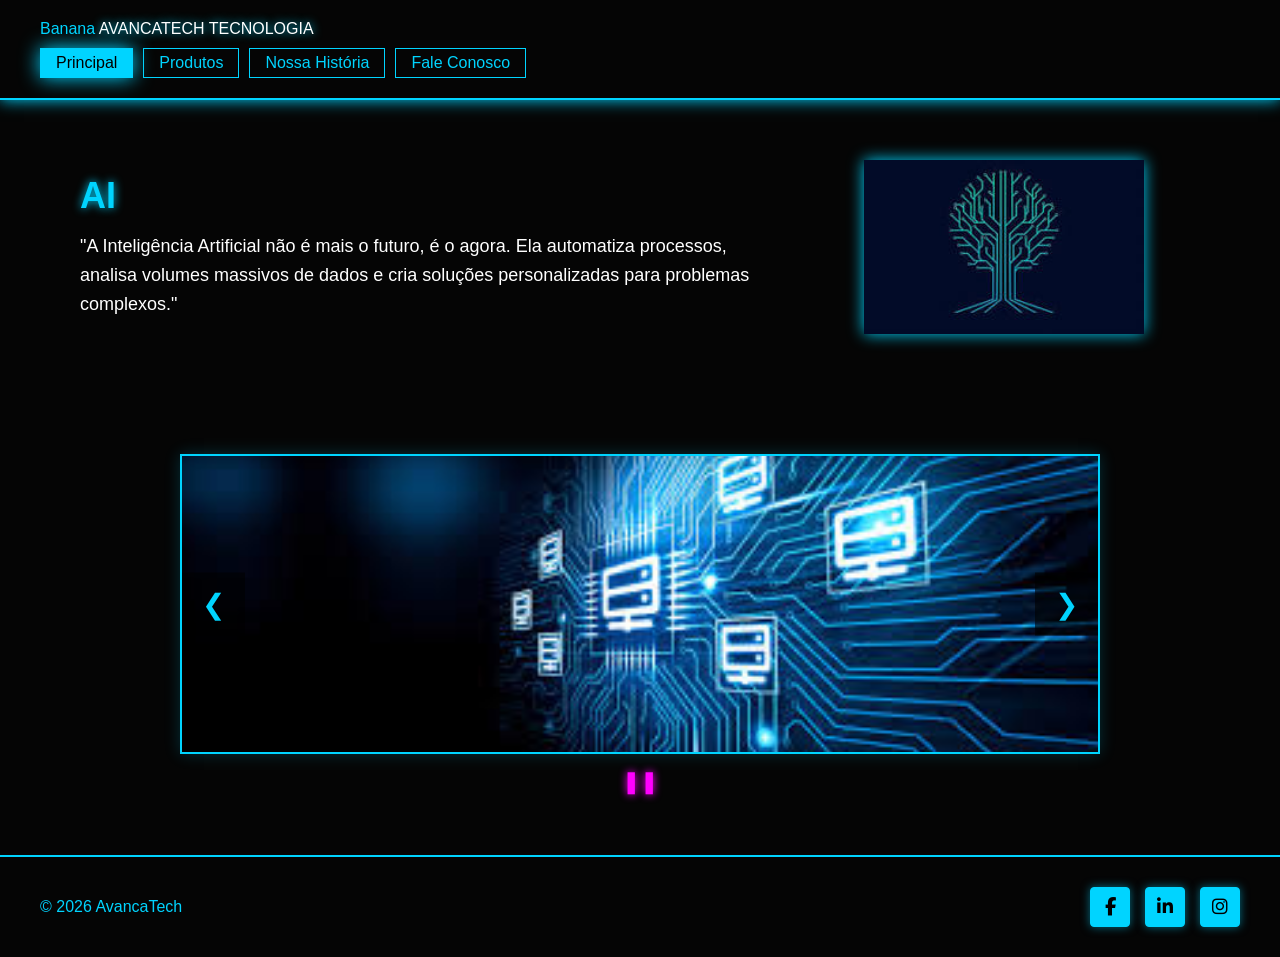
<file: index.html>
<!DOCTYPE html>
<html lang="pt-br">

<head>
    <meta charset="UTF-8">
    <meta name="viewport" content="width=device-width, initial-scale=1.0">
    <title>AvancaTech - Principal</title>
    <link rel="stylesheet" href="./css/style.css">
    <link rel="stylesheet" href="https://cdnjs.cloudflare.com/ajax/libs/font-awesome/6.4.2/css/all.min.css">
</head>

<body>

    <header>
        <div class="logo">Banana <span class="neon-blue">AVANCATECH TECNOLOGIA</span></div>
        <nav>
            <ul>
                <li><a href="index.html" class="active">Principal</a></li>
                <li><a href="produto.html">Produtos</a></li>
                <li><a href="historia.html">Nossa História</a></li>
                <li><a href="contato.html">Fale Conosco</a></li>
            </ul>
        </nav>
    </header>

    <main>
        <section class="secao-ai">
            <div class="conteudo-ai">
                <h1>AI</h1>
                <p class="citacao-ai">"A Inteligência Artificial não é mais o futuro, é o agora. Ela automatiza
                    processos, analisa volumes massivos de dados e cria soluções personalizadas para problemas
                    complexos."</p>
            </div>
            <div class="imagem-ai">
                <img src="./img/arvore.jpg" alt="Árvore Tecnológica" class="arvore-img">
            </div>
        </section>

        <section class="container-banner">
            <div class="moldura-banner">
                <button class="seta" onclick="mudarSlide(-1)">&#10094;</button>

                <div class="wrapper-img">
                    <img src="./img/tecnologia3.jpg" alt="Infraestrutura de Redes" class="banner-img active">

                    <img src="./img/tecnologia2.jpg" alt="Cerebro tecnologico" class="banner-img"
                        style="display: none;">

                    <img src="./img/tecnologia1.jpg" alt="Equipamento Tecnogico" class="banner-img"
                        style="display: none;">
                </div>

                <button class="seta" onclick="mudarSlide(1)">&#10095;</button>
            </div>

            <div class="controles">
                <button id="btn-play-pause" onclick="alternarAutoPlay()">&#10074;&#10074;</button>
            </div>
        </section>
    </main>

    <footer>
        <p>&copy; 2026 AvancaTech</p>
        <div class="social-grid">
            <a href="#" class="btn-cyber facebook"><i class="fa-brands fa-facebook-f"></i></a>
            <a href="#" class="btn-cyber linkedin"><i class="fa-brands fa-linkedin-in"></i></a>
            <a href="#" class="btn-cyber instagram"><i class="fa-brands fa-instagram"></i></a>
        </div>
    </footer>

    <script>
        let slideIndex = 0;
        let autoPlayTimer = null;
        let executando = true;

        function mostrarSlide(index) {
            const slides = document.querySelectorAll('.banner-img');

            if (index >= slides.length) { slideIndex = 0; }
            if (index < 0) { slideIndex = slides.length - 1; }

            slides.forEach(slide => {
                slide.style.display = 'none';
                slide.classList.remove('active');
            });

            slides[slideIndex].style.display = 'block';
            slides[slideIndex].classList.add('active');
        }

        function mudarSlide(direcao) {
            slideIndex += direcao;
            mostrarSlide(slideIndex);
            resetarTempo();
        }

        function iniciarAutoPlay() {
            autoPlayTimer = setInterval(() => {
                slideIndex++;
                mostrarSlide(slideIndex);
            }, 4000); // Muda a foto a cada 4 segundos
        }

        function alternarAutoPlay() {
            const btn = document.getElementById('btn-play-pause');
            if (executando) {
                clearInterval(autoPlayTimer);
                btn.innerHTML = "&#9654;"; // Desenha o ícone de Play
                executando = false;
            } else {
                iniciarAutoPlay();
                btn.innerHTML = "&#10074;&#10074;"; // Desenha o ícone de Pause
                executando = true;
            }
        }

        function resetarTempo() {
            if (executando) {
                clearInterval(autoPlayTimer);
                iniciarAutoPlay();
            }
        }

        window.onload = () => {
            iniciarAutoPlay();
        };
    </script>

</body>

</html>
</file>
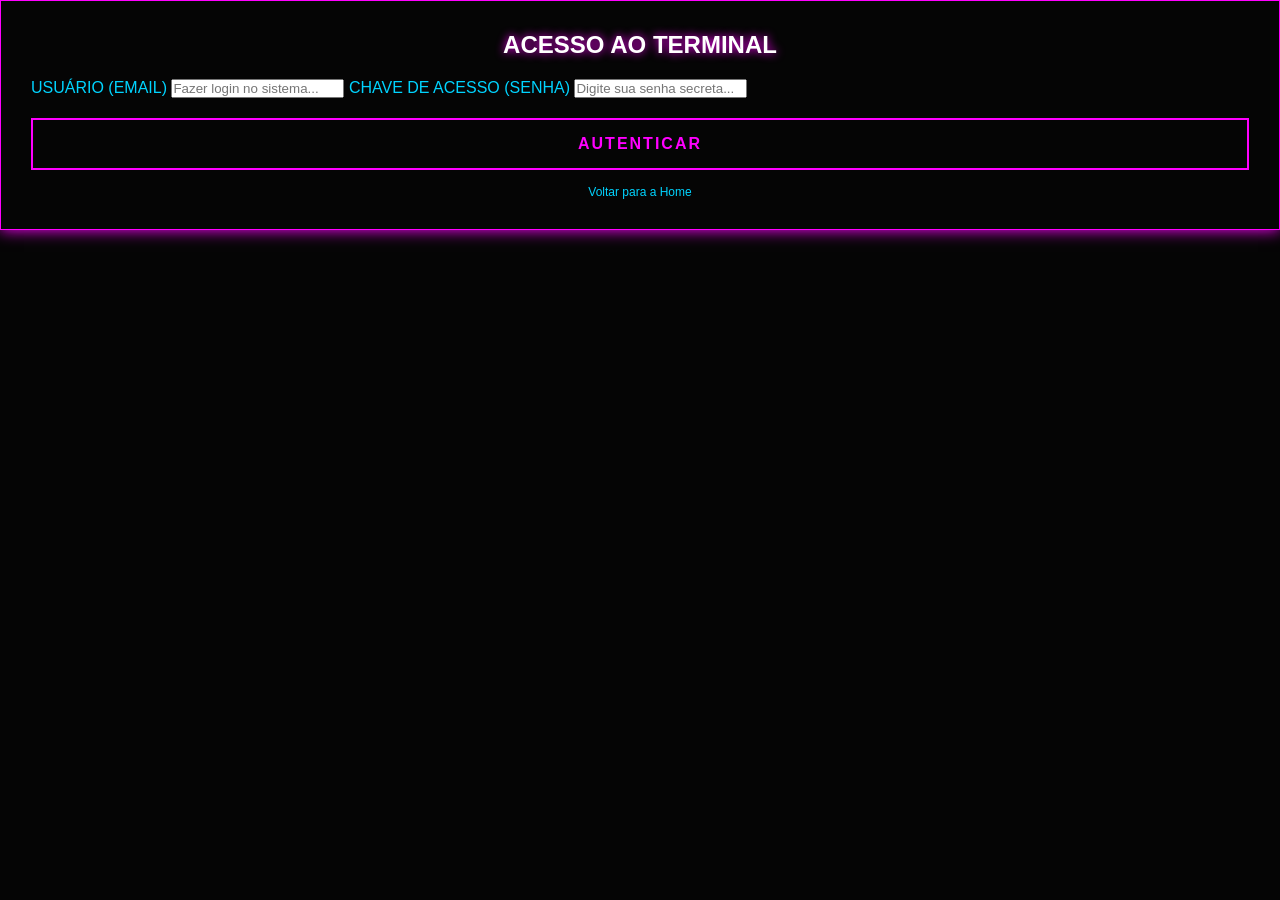
<file: cadastro.html>
<!DOCTYPE html>
<html lang="pt-br">

<head>
    <meta charset="UTF-8">
    <meta name="viewport" content="width=device-width, initial-scale=1.0">
    <title>AvancaTech - Acesso ao Terminal</title>
    <link rel="stylesheet" href="./css/style.css">
</head>

<body>
    <div class="form-container">
        <form class="cyber-form" style="border: 1px solid #ff00ff; padding: 30px; box-shadow: 0 0 15px #ff00ff;">
            <h2 style="text-align: center; color: #fff; text-shadow: 0 0 10px #ff00ff; margin-bottom: 20px;">ACESSO AO
                TERMINAL</h2>

            <label>USUÁRIO (EMAIL)</label>
            <input type="email" placeholder="Fazer login no sistema...">

            <label>CHAVE DE ACESSO (SENHA)</label>
            <input type="password" placeholder="Digite sua senha secreta...">

            <button type="submit" class="btn-enviar" style="border-color: #ff00ff; color: #ff00ff;">AUTENTICAR</button>
            <p style="text-align: center; font-size: 12px; margin-top: 15px;"><a href="index.html"
                    style="color: #00d4ff; text-decoration: none;">Voltar para a Home</a></p>
        </form>
    </div>
</body>

</html>
</file>
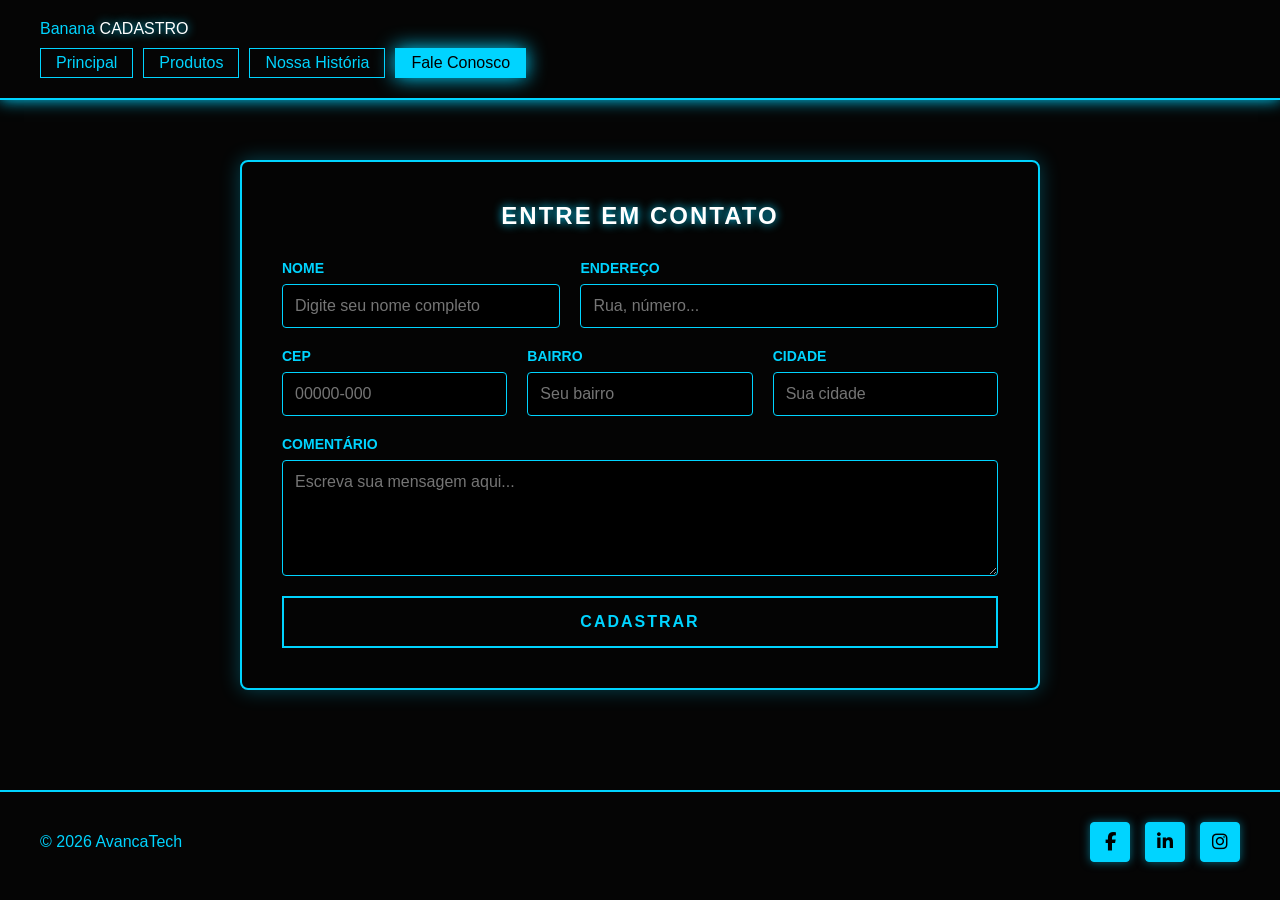
<file: contato.html>
<!DOCTYPE html>
<html lang="pt-br">

<head>
    <meta charset="UTF-8">
    <meta name="viewport" content="width=device-width, initial-scale=1.0">
    <title>AvancaTech - Fale Conosco</title>
    <link rel="stylesheet" href="./css/style.css">
    <link rel="stylesheet" href="https://cdnjs.cloudflare.com/ajax/libs/font-awesome/6.4.2/css/all.min.css">
</head>

<body>

    <header>
        <div class="logo">Banana <span class="neon-blue">CADASTRO</span></div>
        <nav>
            <ul>
                <li><a href="index.html">Principal</a></li>
                <li><a href="produto.html">Produtos</a></li>
                <li><a href="historia.html">Nossa História</a></li>
                <li><a href="contato.html" class="active">Fale Conosco</a></li>
            </ul>
        </nav>
    </header>

    <main>
        <section class="secao-contato">
            <div class="card-formulario">
                <h2>ENTRE EM CONTATO</h2>
                
                <form action="#" method="POST">
                    <div class="form-linha">
                        <div class="form-group flex-2">
                            <label for="nome">Nome</label>
                            <input type="text" id="nome" placeholder="Digite seu nome completo">
                        </div>
                        <div class="form-group flex-3">
                            <label for="endereco">Endereço</label>
                            <input type="text" id="endereco" placeholder="Rua, número...">
                        </div>
                    </div>

                    <div class="form-linha">
                        <div class="form-group">
                            <label for="cep">CEP</label>
                            <input type="text" id="cep" placeholder="00000-000">
                        </div>
                        <div class="form-group">
                            <label for="bairro">Bairro</label>
                            <input type="text" id="bairro" placeholder="Seu bairro">
                        </div>
                        <div class="form-group">
                            <label for="cidade">Cidade</label>
                            <input type="text" id="cidade" placeholder="Sua cidade">
                        </div>
                    </div>

                    <div class="form-group">
                        <label for="comentario">Comentário</label>
                        <textarea id="comentario" rows="5" placeholder="Escreva sua mensagem aqui..."></textarea>
                    </div>

                    <button type="submit" class="btn-enviar">CADASTRAR</button>
                </form>

            </div>
        </section>
    </main>

    <footer>
        <p>&copy; 2026 AvancaTech</p>
        <div class="social-grid">
            <a href="#" class="btn-cyber facebook"><i class="fa-brands fa-facebook-f"></i></a>
            <a href="#" class="btn-cyber linkedin"><i class="fa-brands fa-linkedin-in"></i></a>
            <a href="#" class="btn-cyber instagram"><i class="fa-brands fa-instagram"></i></a>
        </div>
    </footer>

</body>

</html>
</file>
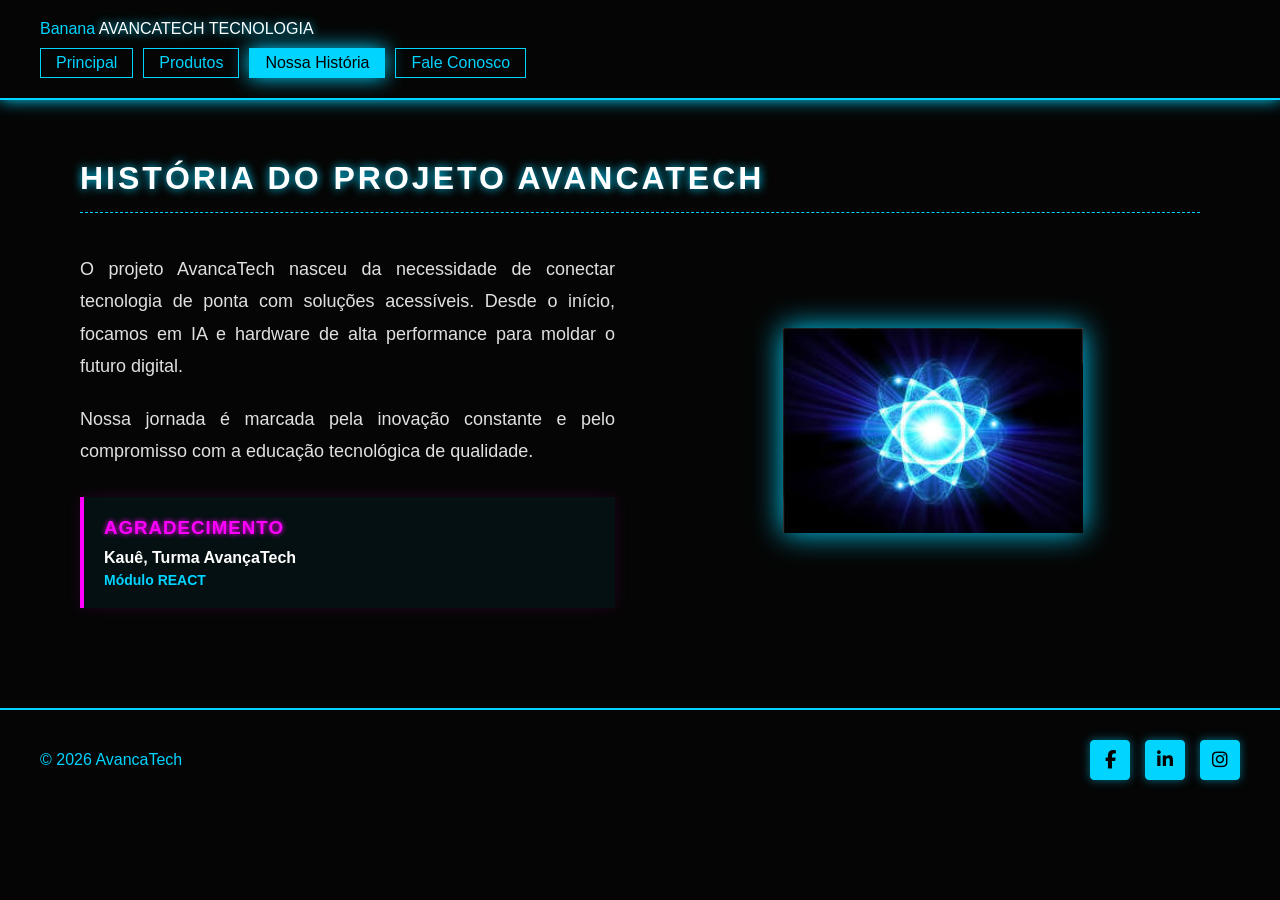
<file: historia.html>
<!DOCTYPE html>
<html lang="pt-br">

<head>
    <meta charset="UTF-8">
    <meta name="viewport" content="width=device-width, initial-scale=1.0">
    <title>AvancaTech - Nossa História</title>
    <link rel="stylesheet" href="./css/style.css">
    <link rel="stylesheet" href="https://cdnjs.cloudflare.com/ajax/libs/font-awesome/6.4.2/css/all.min.css">
</head>

<body>

    <header>
        <div class="logo">Banana <span class="neon-blue">AVANCATECH TECNOLOGIA</span></div>
        <nav>
            <ul>
                <li><a href="index.html">Principal</a></li>
                <li><a href="produto.html">Produtos</a></li>
                <li><a href="historia.html" class="active">Nossa História</a></li>
                <li><a href="contato.html">Fale Conosco</a></li>
            </ul>
        </nav>
    </header>

    <main>
        <section class="secao-historia">
            
            <h1 class="titulo-historia">HISTÓRIA DO PROJETO AVANCATECH</h1>
            
            <div class="container-dossie">
                
                <div class="texto-dossie">
                    <p class="paragrafo-cyber">O projeto AvancaTech nasceu da necessidade de conectar tecnologia de ponta com soluções acessíveis. Desde o início, focamos em IA e hardware de alta performance para moldar o futuro digital.</p>
                    <p class="paragrafo-cyber">Nossa jornada é marcada pela inovação constante e pelo compromisso com a educação tecnológica de qualidade.</p>
                    
                    <div class="bloco-agradecimento">
                        <h3>AGRADECIMENTO</h3>
                        <p>Kauê, Turma AvançaTech</p>
                        <p class="modulo-tag">Módulo REACT</p>
                    </div>
                </div>

                <div class="imagem-dossie">
                    <img src="./img/atomo.jpg" alt="Átomo Tecnológico" class="atomo-animado">
                </div>

            </div>

        </section>
    </main>

    <footer>
        <p>&copy; 2026 AvancaTech</p>
        <div class="social-grid">
            <a href="#" class="btn-cyber facebook"><i class="fa-brands fa-facebook-f"></i></a>
            <a href="#" class="btn-cyber linkedin"><i class="fa-brands fa-linkedin-in"></i></a>
            <a href="#" class="btn-cyber instagram"><i class="fa-brands fa-instagram"></i></a>
        </div>
    </footer>

</body>

</html>
</file>
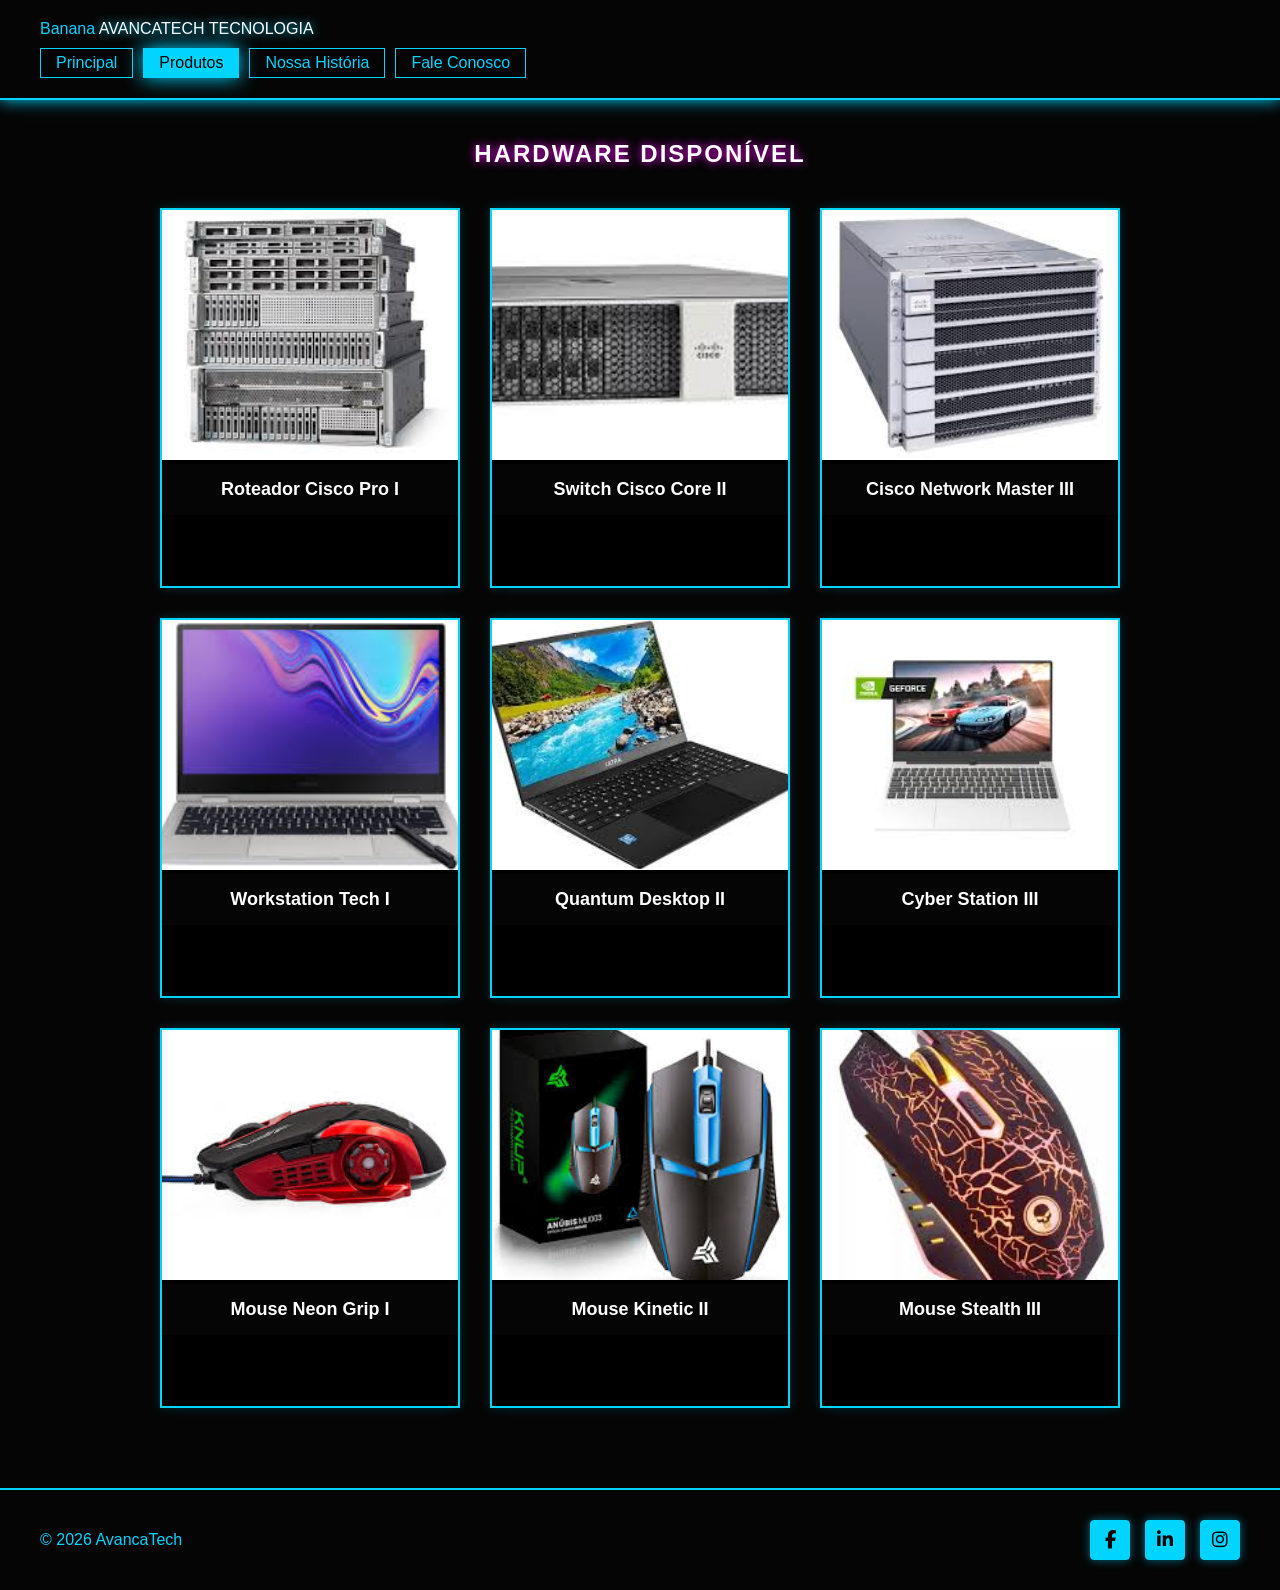
<file: produto.html>
<!DOCTYPE html>
<html lang="pt-br">

<head>
    <meta charset="UTF-8">
    <meta name="viewport" content="width=device-width, initial-scale=1.0">
    <title>AvancaTech - Nossos Produtos</title>
    <link rel="stylesheet" href="./css/style.css">
    <link rel="stylesheet" href="https://cdnjs.cloudflare.com/ajax/libs/font-awesome/6.4.2/css/all.min.css">
</head>

<body>

    <header>
        <div class="logo">Banana <span class="neon-blue">AVANCATECH TECNOLOGIA</span></div>
        <nav>
            <ul>
                <li><a href="index.html">Principal</a></li>
                <li><a href="produto.html" class="active">Produtos</a></li>
                <li><a href="historia.html">Nossa História</a></li>
                <li><a href="contato.html">Fale Conosco</a></li>
            </ul>
        </nav>
    </header>

    <main>
        <section class="secao-produtos">
            <h2 class="titulo-secao">HARDWARE DISPONÍVEL</h2>
            
            <div class="grid-produtos">
                
                <div class="produto-card">
                    <img src="./img/cisco1.jpg" alt="Roteador Cisco Pro I" class="produto-img">
                    <div class="produto-info-basica">
                        <h3>Roteador Cisco Pro I</h3>
                    </div>
                    <div class="info-overlay">
                        <p>Roteador modular de alta densidade. Gerenciamento de tráfego pesado com segurança avançada e portas gigabit integradas.</p>
                    </div>
                </div>

                <div class="produto-card">
                    <img src="./img/cisco2.jpg" alt="Switch Cisco Core II" class="produto-img">
                    <div class="produto-info-basica">
                        <h3>Switch Cisco Core II</h3>
                    </div>
                    <div class="info-overlay">
                        <p>Switch corporativo de camada 3. Alta velocidade de comutação para matrizes de dados complexas e servidores locais.</p>
                    </div>
                </div>

                <div class="produto-card">
                    <img src="./img/cisco3.jpg" alt="Cisco Network Master III" class="produto-img">
                    <div class="produto-info-basica">
                        <h3>Cisco Network Master III</h3>
                    </div>
                    <div class="info-overlay">
                        <p>Módulo de processamento de rede redundante. Estabilidade total para backbones corporativos e conexões dedicadas.</p>
                    </div>
                </div>

                <div class="produto-card">
                    <img src="./img/computador1.jpg" alt="Workstation Tech I" class="produto-img">
                    <div class="produto-info-basica">
                        <h3>Workstation Tech I</h3>
                    </div>
                    <div class="info-overlay">
                        <p>Notebook corporativo de alta performance. Tela antirreflexo e bateria de longa duração para operações de campo.</p>
                    </div>
                </div>

                <div class="produto-card">
                    <img src="./img/computador2.jpg" alt="Quantum Desktop II" class="produto-img">
                    <div class="produto-info-basica">
                        <h3>Quantum Desktop II</h3>
                    </div>
                    <div class="info-overlay">
                        <p>Notebook ultrafino de última geração. Processador veloz para multitarefas pesadas, compilação de código e modelagem de IA.</p>
                    </div>
                </div>

                <div class="produto-card">
                    <img src="./img/computador3.jpg" alt="Cyber Station III" class="produto-img">
                    <div class="produto-info-basica">
                        <h3>Cyber Station III</h3>
                    </div>
                    <div class="info-overlay">
                        <p>Notebook gamer de alta fidelidade com placa dedicada RTX. Máxima taxa de atualização para simulações e renderização gráfica.</p>
                    </div>
                </div>

                <div class="produto-card">
                    <img src="./img/mouse1.jpg" alt="Mouse Neon Grip I" class="produto-img">
                    <div class="produto-info-basica">
                        <h3>Mouse Neon Grip I</h3>
                    </div>
                    <div class="info-overlay">
                        <p>Mouse ergonômico com switches mecânicos e iluminação em LED vermelho. Pegada firme e precisão rápida.</p>
                    </div>
                </div>

                <div class="produto-card">
                    <img src="./img/mouse2.jpg" alt="Mouse Kinetic II" class="produto-img">
                    <div class="produto-info-basica">
                        <h3>Mouse Kinetic II</h3>
                    </div>
                    <div class="info-overlay">
                        <p>Mouse gamer com iluminação azul neon e ajuste de DPI por botão físico. Cliques macios e sensor óptico de alta precisão.</p>
                    </div>
                </div>

                <div class="produto-card">
                    <img src="./img/mouse3.jpg" alt="Mouse Stealth III" class="produto-img">
                    <div class="produto-info-basica">
                        <h3>Mouse Stealth III</h3>
                    </div>
                    <div class="info-overlay">
                        <p>Mouse premium com acabamento texturizado em rachaduras de energia. Design anatômico ideal para longas jornadas de uso.</p>
                    </div>
                </div>

            </div>
        </section>
    </main>

    <footer>
        <p>&copy; 2026 AvancaTech</p>
        <div class="social-grid">
            <a href="#" class="btn-cyber facebook"><i class="fa-brands fa-facebook-f"></i></a>
            <a href="#" class="btn-cyber linkedin"><i class="fa-brands fa-linkedin-in"></i></a>
            <a href="#" class="btn-cyber instagram"><i class="fa-brands fa-instagram"></i></a>
        </div>
    </footer>

</body>

</html>
</file>
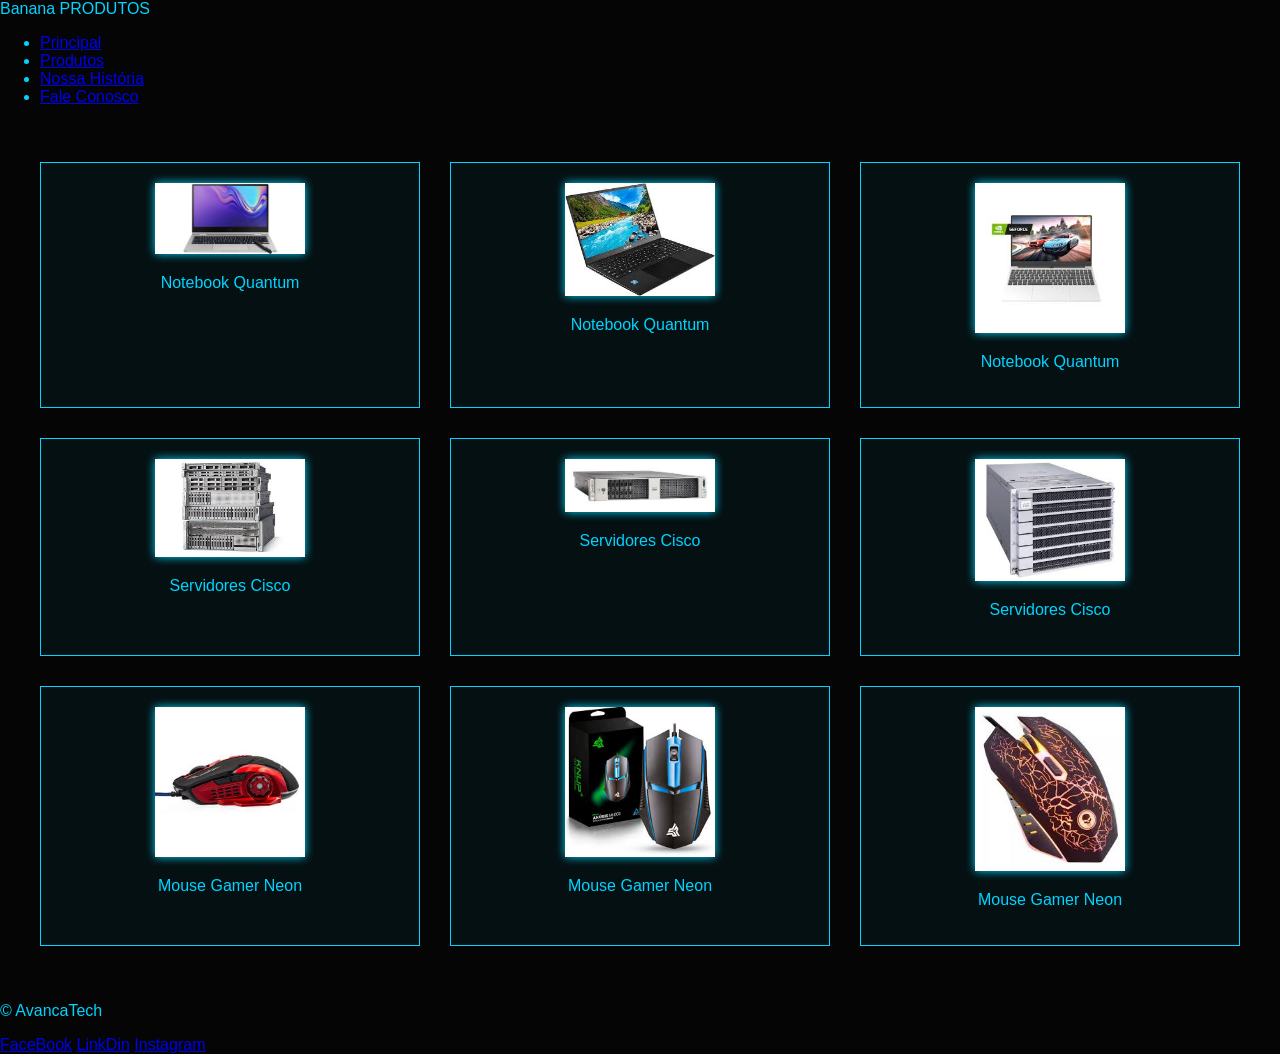
<file: produtos.html>
<!DOCTYPE html>
<html lang="pt-br">

<head>
    <meta charset="UTF-8">
    <title>AvancaTech - Produtos</title>
<link rel="stylesheet" href="./css/produto.css">

<body>
    <header>
        <div class="logo">Banana <span class="neon-blue">PRODUTOS</span></div>
        <nav>
            <ul>
                <li><a href="index.html">Principal</a></li>
                <li><a href="produtos.html" class="active">Produtos</a></li>
                <li><a href="historia.html">Nossa História</a></li>
                <li><a href="contato.html">Fale Conosco</a></li>
            </ul>
        </nav>
    </header>

    <main class="grid-container">
        <div class="produto-card">
            <img src="img/computador1.jpg" alt="Notebook Quantum">
            <p>Notebook Quantum</p>
        </div>
        <div class="produto-card">
            <img src="img/computador2.jpg" alt="Notebook Quantum">
            <p>Notebook Quantum</p>
        </div>
        <div class="produto-card">
            <img src="img/computador3.jpg" alt="Notebook Quantum">
            <p>Notebook Quantum</p>
        </div>

        <div class="produto-card">
            <img src="img/cisco1.jpg" alt="Servidores Cisco">
            <p>Servidores Cisco</p>
        </div>
        <div class="produto-card">
            <img src="img/cisco2.jpg" alt="Servidores Cisco">
            <p>Servidores Cisco</p>
        </div>
        <div class="produto-card">
            <img src="img/cisco3.jpg" alt="Servidores Cisco">
            <p>Servidores Cisco</p>
        </div>

        <div class="produto-card">
            <img src="img/mouse1.jpg" alt="Mouse Gamer">
            <p>Mouse Gamer Neon</p>
        </div>
        <div class="produto-card">
            <img src="img/mouse2.jpg" alt="Mouse Gamer">
            <p>Mouse Gamer Neon</p>
        </div>
        <div class="produto-card">
            <img src="img/mouse3.jpg" alt="Mouse Gamer">
            <p>Mouse Gamer Neon</p>
        </div>
    </main>

    <footer>
        <p>&copy; AvancaTech</p>
        <div class="social-grid">
            <a href="#" class="btn-cyber">FaceBook</a>
            <a href="#" class="btn-cyber">LinkDin</a>
            <a href="#" class="btn-cyber">Instagram</a>
        </div>
    </footer>
</body>

</html>
</file>
<file: css/style.css>
/* ==========================================================================
   1. GERAL E CORES CYBERPUNK
   ========================================================================== */
* {
    margin: 0;
    padding: 0;
    box-sizing: border-box;
    font-family: sans-serif;
}

body {
    background-color: #050505;
    /* Fundo preto absoluto estilo hacker */
    color: #00d4ff;
    /* Texto padrão em azul neon */
}

/* ==========================================================================
   2. HEADER E NAVEGAÇÃO
   ========================================================================== */
header {
    border-bottom: 2px solid #00d4ff;
    padding: 20px 40px;
    box-shadow: 0 0 15px #00d4ff;
    background-color: #050505;
    position: relative;
    z-index: 10;
}

.neon-blue {
    color: #fff;
    text-shadow: 0 0 10px #00d4ff;
    animation: flicker 3s infinite alternate;
    /* Aplica a animação de piscar no logo */
}

nav ul {
    display: flex;
    list-style: none;
    gap: 10px;
    margin-top: 10px;
}

nav a {
    text-decoration: none;
    color: #00d4ff;
    border: 1px solid #00d4ff;
    padding: 5px 15px;
    transition: 0.3s;
    display: inline-block;
}

/* Quando passa o mouse ou a página está ativa, o botão inverte: fundo azul e texto preto */
nav a:hover,
nav a.active {
    background: #00d4ff;
    color: #000 !important;
    box-shadow: 0 0 20px #00d4ff;
}

/* ==========================================================================
   3. SEÇÃO IA (HOME)
   ========================================================================== */

.secao-ai {
    display: flex;
    padding: 60px 40px;
    align-items: center;
    justify-content: space-between;
    max-width: 1200px;
    margin: 0 auto;
    gap: 40px;
}

.conteudo-ai {
    width: 60%;
    /* Dá espaço de sobra para o texto se espalhar */
}

.conteudo-ai h1 {
    color: #00d4ff;
    font-size: 36px;
    text-shadow: 0 0 10px #00d4ff;
    margin-bottom: 15px;
}

.citacao-ai {
    color: #fff;
    font-size: 18px;
    line-height: 1.6;
}

.imagem-ai {
    width: 35%;
    /* Separa o espaço ideal para o lado direito */
    display: flex;
    justify-content: center;
}

.arvore-img {
    width: 100%;
    max-width: 280px;
    /* Aumenta a árvore para ela não sumir na tela */
    height: auto;
    transition: 0.5s;
    filter: drop-shadow(0 0 8px #00d4ff);
}

/* Efeito cyberpunk ao passar o mouse na árvore */
.arvore-img:hover {
    transform: scale(1.1) rotate(2deg);
    filter: drop-shadow(0 0 25px #00d4ff);
}

/* ==========================================================================
   4. SISTEMAS AVANÇADOS (CARDS)
   ========================================================================== */
.secao-cards {
    padding: 60px 40px;
    text-align: center;
}

.titulo-secao {
    color: #fff;
    text-shadow: 0 0 10px #ff00ff;
    margin-bottom: 40px;
    letter-spacing: 2px;
}

.grid-cards {
    display: flex;
    gap: 20px;
    justify-content: center;
    flex-wrap: wrap;
}

.cyber-card {
    background: rgba(0, 0, 0, 0.6);
    border: 1px solid #00d4ff;
    padding: 30px;
    width: 280px;
    text-align: left;
    position: relative;
    transition: 0.4s;
}

/* Efeito de mudança de cor de Azul para Rosa nos cards ao passar o mouse */
.cyber-card:hover {
    border-color: #ff00ff;
    box-shadow: 0 0 20px #ff00ff;
    transform: translateY(-5px);
}

.card-icone {
    font-size: 30px;
    color: #ff00ff;
    margin-bottom: 15px;
}

.cyber-card h3 {
    color: #fff;
    margin-bottom: 10px;
}

.cyber-card p {
    font-size: 14px;
    color: #888;
    line-height: 1.5;
    margin-bottom: 20px;
}

.card-status {
    font-size: 10px;
    color: #00d4ff;
    border: 1px solid #00d4ff;
    padding: 2px 6px;
    position: absolute;
    bottom: 15px;
    right: 15px;
}


/* ==========================================================================
   5. SEÇÃO DE PRODUTOS (EFEITO HOVER SECRETO)
   ========================================================================== */
.secao-produtos {
    padding: 40px;
    text-align: center;
}

.grid-produtos {
    display: flex;
    gap: 30px;
    justify-content: center;
    flex-wrap: wrap;
    /* Faz com que os 9 produtos quebrem linha e fiquem organizados */
    margin-top: 30px;
}

.produto-card {
    background: #000;
    border: 2px solid #00d4ff;
    width: 300px;
    height: 380px;
    /* Aumentamos um pouco a altura para caber imagem e título perfeitamente */
    position: relative;
    overflow: hidden;
    box-shadow: 0 0 10px rgba(0, 212, 255, 0.2);
    transition: 0.3s;
}

.produto-card:hover {
    box-shadow: 0 0 20px #00d4ff;
}

.produto-img {
    width: 100%;
    height: 250px;
    /* Definimos uma altura fixa para a imagem não sumir */
    object-fit: cover;
    /* Faz a imagem se adaptar sem distorcer */
}

.produto-info-basica {
    padding: 15px;
    background: #050505;
    text-align: center;
}

.produto-info-basica h3 {
    color: #fff;
    font-size: 18px;
}

/* Caixa de texto com especificações técnicas escondida por padrão */
.info-overlay {
    position: absolute;
    bottom: -100%;
    left: 0;
    width: 100%;
    height: 100%;
    background: rgba(5, 5, 5, 0.95);
    display: flex;
    align-items: center;
    justify-content: center;
    padding: 20px;
    transition: 0.4s ease;
    opacity: 0;
}

/* Quando o mouse passa no card, a caixa de texto sobe e aparece */
.produto-card:hover .info-overlay {
    bottom: 0;
    opacity: 1;
}

.info-overlay p {
    color: #00d4ff;
    font-size: 15px;
    line-height: 1.6;
    text-align: center;
    border: 1px dashed #00d4ff;
    padding: 15px;
}

/* ==========================================================================
   6. BANNER / CARROSSEL
   ========================================================================== */
.container-banner {
    padding: 20px 40px;
    text-align: center;
}

.moldura-banner {
    border: 2px solid #00d4ff;
    height: 300px;
    display: flex;
    overflow: hidden;
    position: relative;
}

.wrapper-img {
    width: 100%;
    height: 100%;
}

.banner-img {
    width: 100%;
    height: 100%;
    object-fit: cover;
    transition: 0.8s;
}

.banner-img:hover {
    transform: scale(1.05);
}

.seta {
    background: rgba(0, 0, 0, 0.5);
    color: #00d4ff;
    border: none;
    font-size: 30px;
    cursor: pointer;
    padding: 0 20px;
    z-index: 2;
}

.play-pause {
    color: #ff00ff;
    text-shadow: 0 0 10px #ff00ff;
    font-size: 20px;
    cursor: pointer;
}

/* ==========================================================================
   7. RODAPÉ E REDES SOCIAIS (PRETO E AZUL)
   ========================================================================== */
footer {
    border-top: 2px solid #00d4ff;
    padding: 30px 40px;
    display: flex;
    justify-content: space-between;
    align-items: center;
    margin-top: 40px;
    background-color: #050505;
}

.social-grid {
    display: flex;
    gap: 15px;
}

/* Estilização das redes sociais: Fundo Azul Neon e Ícone Preto */
.social-grid .btn-cyber {
    text-decoration: none;
    background-color: #00d4ff;
    /* Fundo azul do site */
    color: #000000 !important;
    /* Ícone preto */
    border: 1px solid #00d4ff;
    width: 40px;
    height: 40px;
    font-size: 18px;
    display: flex;
    align-items: center;
    justify-content: center;
    border-radius: 4px;
    box-shadow: 0 0 10px rgba(0, 212, 255, 0.5);
    transition: 0.3s ease;
}

/* Quando passa o mouse na rede social, ela brilha em rosa e inverte o ícone para branco */
.social-grid .btn-cyber:hover {
    background-color: transparent;
    color: #ff00ff !important;
    border-color: #ff00ff;
    box-shadow: 0 0 20px #ff00ff;
    transform: translateY(-3px);
}

/* ==========================================================================
   8. ANIMAÇÕES EXTRA E BARRA DE ROLAGEM
   ========================================================================== */
@keyframes flicker {

    0%,
    18%,
    22%,
    25%,
    38%,
    41%,
    100% {
        text-shadow: 0 0 10px #00d4ff, 0 0 20px #00d4ff;
    }

    20%,
    24%,
    40% {
        text-shadow: none;
    }
}

/* Customização da barra de rolagem lateral do navegador */
::-webkit-scrollbar {
    width: 10px;
}

::-webkit-scrollbar-track {
    background: #050505;
}

::-webkit-scrollbar-thumb {
    background: #00d4ff;
    border-radius: 5px;
    box-shadow: 0 0 10px #00d4ff;
}

::-webkit-scrollbar-thumb:hover {
    background: #ff00ff;
}

/* ==========================================================================
   9. SEÇÃO NOSSA HISTÓRIA (ESTILO DOSSIÊ CYBERPUNK)
   ========================================================================== */
.secao-historia {
    padding: 60px 40px;
    max-width: 1200px;
    margin: 0 auto;
    /* Centraliza a seção no meio de telas grandes */
}

.titulo-historia {
    color: #fff;
    text-shadow: 0 0 10px #00d4ff;
    font-size: 32px;
    margin-bottom: 40px;
    text-transform: uppercase;
    letter-spacing: 3px;
    border-bottom: 1px dashed #00d4ff;
    padding-bottom: 15px;
}

.container-dossie {
    display: flex;
    gap: 50px;
    align-items: center;
    justify-content: space-between;
    flex-wrap: wrap;
    /* Garante que em telas menores a imagem vá para baixo do texto */
}

.texto-dossie {
    flex: 1;
    min-width: 300px;
}

.paragrafo-cyber {
    font-size: 18px;
    line-height: 1.8;
    color: #e0e0e0;
    margin-bottom: 20px;
    text-align: justify;
}

/* Caixa Hacker para o Agradecimento */
.bloco-agradecimento {
    background: rgba(0, 212, 255, 0.05);
    border-left: 4px solid #ff00ff;
    padding: 20px;
    margin-top: 30px;
    box-shadow: 0 0 15px rgba(255, 0, 255, 0.1);
}

.bloco-agradecimento h3 {
    color: #ff00ff;
    text-shadow: 0 0 5px #ff00ff;
    margin-bottom: 10px;
    letter-spacing: 1px;
}

.bloco-agradecimento p {
    color: #fff;
    font-size: 16px;
    font-weight: bold;
}

.modulo-tag {
    color: #00d4ff !important;
    font-size: 14px !important;
    margin-top: 5px;
}

/* Área da Imagem e a Animação de Giro */
.imagem-dossie {
    flex: 1;
    display: flex;
    justify-content: center;
    min-width: 300px;
}

.atomo-animado {
    width: 300px;
    height: 300px;
    object-fit: contain;
    filter: drop-shadow(0 0 15px #00d4ff);
    /* Executa a animação chamada 'girarAtomo', durando 10 segundos, de forma linear e infinita */
    animation: girarAtomo 10s linear infinite;
}

/* Regra da animação: faz o elemento ir de 0 graus até 360 graus de rotação */
@keyframes girarAtomo {
    from {
        transform: rotate(0deg);
    }

    to {
        transform: rotate(360deg);
    }
}

/* ==========================================================================
   10. ESTILIZAÇÃO DO FORMULÁRIO (PÁGINA CONTATO)
   ========================================================================== */
.secao-contato {
    padding: 60px 20px;
    display: flex;
    justify-content: center;
    align-items: center;
}

.card-formulario {
    background: rgba(5, 5, 5, 0.9);
    border: 2px solid #00d4ff;
    box-shadow: 0 0 20px rgba(0, 212, 255, 0.3);
    padding: 40px;
    width: 100%;
    max-width: 800px;
    border-radius: 8px;
}

.card-formulario h2 {
    color: #fff;
    text-shadow: 0 0 10px #00d4ff;
    margin-bottom: 30px;
    text-align: center;
    letter-spacing: 2px;
}

.form-linha {
    display: flex;
    gap: 20px;
    margin-bottom: 20px;
    flex-wrap: wrap;
    /* Faz quebrar linha em telas pequenas de celular */
}

.form-group {
    display: flex;
    flex-direction: column;
    gap: 8px;
    flex: 1;
    /* Faz os campos dividirem o espaço igualmente */
    min-width: 180px;
}

/* Controladores de proporção de tamanho na primeira linha (Nome e Endereço) */
.flex-2 {
    flex: 2;
}

.flex-3 {
    flex: 3;
}

.form-group label {
    color: #00d4ff;
    font-weight: bold;
    font-size: 14px;
    text-transform: uppercase;
}

.form-group input,
.form-group textarea {
    background: #000;
    border: 1px solid #00d4ff;
    color: #fff;
    padding: 12px;
    font-size: 16px;
    border-radius: 4px;
    transition: 0.3s;
}

.form-group input:focus,
.form-group textarea:focus {
    outline: none;
    border-color: #ff00ff;
    box-shadow: 0 0 10px #ff00ff;
}

/* Botão Cadastrar Estilo Cyber */
.btn-enviar {
    background: transparent;
    border: 2px solid #00d4ff;
    color: #00d4ff;
    padding: 15px 30px;
    font-size: 16px;
    font-weight: bold;
    letter-spacing: 2px;
    cursor: pointer;
    width: 100%;
    margin-top: 20px;
    transition: 0.3s;
}

.btn-enviar:hover {
    background: #00d4ff;
    color: #000;
    box-shadow: 0 0 20px #00d4ff;
}

/* ==========================================================================
   11. ANIMAÇÃO DE ROTAÇÃO PARA O ÁTOMO (PÁGINA HISTÓRIA)
   ========================================================================== */
.atomo-animado {
    width: 300px;
    height: 300px;
    object-fit: contain;
    filter: drop-shadow(0 0 15px #00d4ff);
    /* Executa a rotação infinita durando 12 segundos por volta */
    animation: girarObjeto 12s linear infinite;
}

@keyframes girarObjeto {
    from {
        transform: rotate(0deg);
    }

    to {
        transform: rotate(360deg);
    }
}

/* ==========================================================================
   CARROSSEL AUTOMÁTICO (HOME)
   ========================================================================== */
.container-banner {
    width: 100%;
    max-width: 1000px;
    margin: 40px auto;
    text-align: center;
}

.moldura-banner {
    position: relative;
    display: flex;
    align-items: center;
    justify-content: space-between;
    border: 2px solid #00d4ff;
    box-shadow: 0 0 15px rgba(0, 212, 255, 0.2);
    background: #000;
    overflow: hidden;
}

.wrapper-img {
    width: 100%;
    height: 400px;
    /* Mantém um padrão de altura para todas as fotos do banner */
}

.banner-img {
    width: 100%;
    height: 100%;
    object-fit: cover;
    display: none;
    animation: fadeEffect 0.8s ease-in-out;
    /* Transição suave ao mudar de foto */
}

.banner-img.active {
    display: block;
}

/* Setas Laterais de Navegação */
.seta {
    position: absolute;
    top: 50%;
    transform: translateY(-50%);
    background: rgba(0, 0, 0, 0.6);
    border: none;
    color: #00d4ff;
    font-size: 28px;
    padding: 15px 20px;
    cursor: pointer;
    z-index: 10;
    transition: 0.3s;
}

.seta:hover {
    color: #ff00ff;
    background: rgba(0, 0, 0, 0.9);
}

.seta:first-of-type {
    left: 0;
}

.seta:last-of-type {
    right: 0;
}

/* Botão Play/Pause Inferior */
.controles {
    margin-top: 15px;
}

#btn-play-pause {
    background: transparent;
    border: none;
    color: #ff00ff;
    font-size: 22px;
    cursor: pointer;
    transition: 0.3s;
    text-shadow: 0 0 8px #ff00ff;
}

#btn-play-pause:hover {
    color: #00d4ff;
    text-shadow: 0 0 8px #00d4ff;
}

/* Animação para suavizar a troca de imagens */
@keyframes fadeEffect {
    from {
        opacity: 0.4;
    }

    to {
        opacity: 1;
    }
}
</file>
<file: css/produto.css>
/* Isso garante que o fundo fique preto e o texto azul em toda a página */
body { 
    background-color: #050505 !important; 
    color: #00d4ff !important; 
    font-family: sans-serif;
    margin: 0;
}

/* Configuração da Grade (3 colunas) */
.grid-container {
    display: grid;
    grid-template-columns: repeat(3, 1fr); /* Divide em 3 partes iguais */
    gap: 30px;
    padding: 40px;
}

/* Estilo de cada quadrado de produto */
.produto-card {
    border: 1px solid #00d4ff;
    padding: 20px;
    text-align: center;
    background: rgba(0, 212, 255, 0.05);
    transition: 0.3s;
}

/* Efeito de brilho ao passar o mouse */
.produto-card:hover {
    box-shadow: 0 0 20px #00d4ff;
    transform: scale(1.05);
}

.produto-card img {
    width: 150px;
    filter: drop-shadow(0 0 5px #00d4ff);
}
</file>
